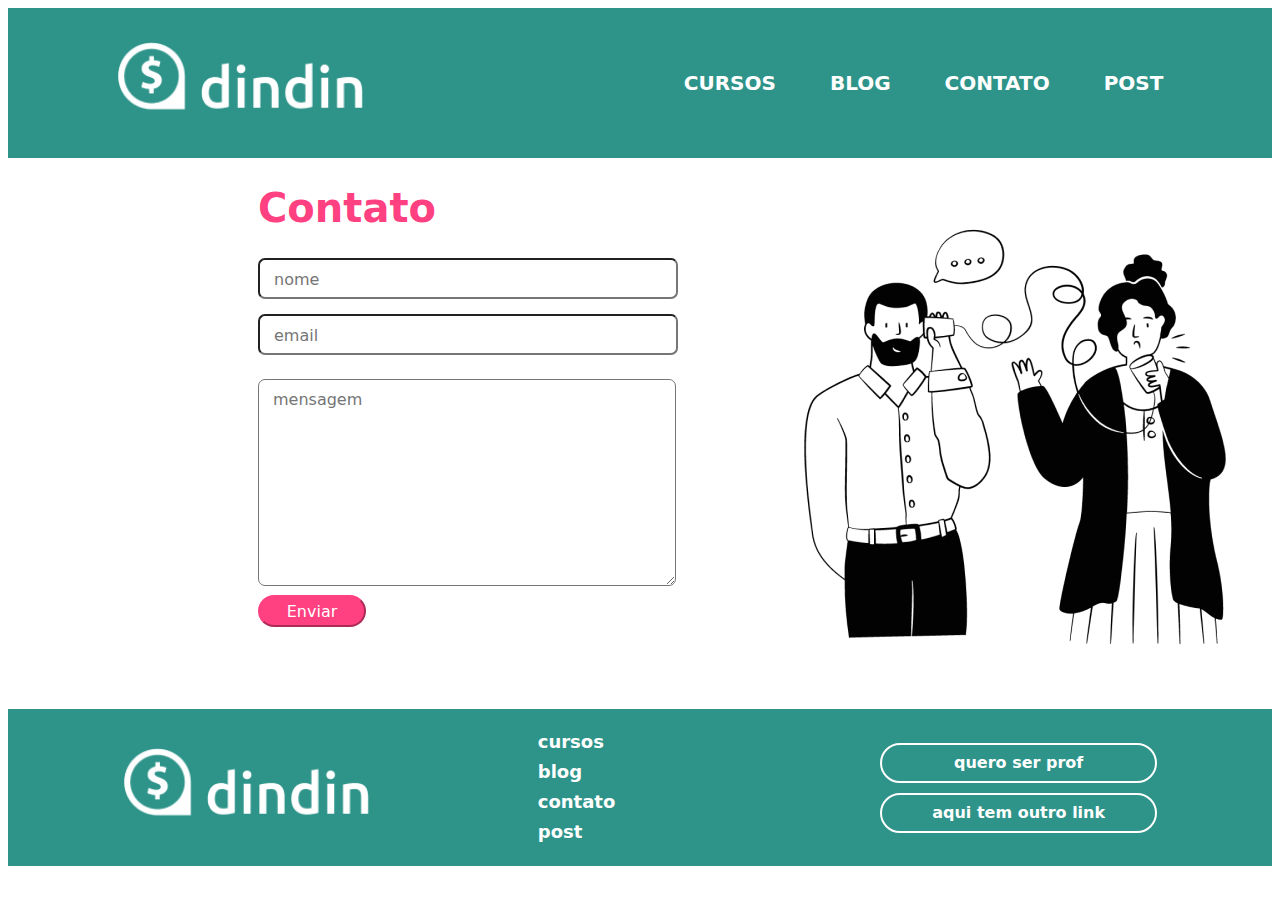
<file: src/screen/contato/index.html>
<!DOCTYPE html>
<html lang="pt-br">
  <head>
    <meta charset="UTF-8" />
    <meta http-equiv="X-UA-Compatible" content="IE=edge" />
    <meta name="viewport" content="width=device-width, initial-scale=1.0" />
    <link rel="preconnect" href="https://fonts.googleapis.com" />
    <link rel="preconnect" href="https://fonts.gstatic.com" crossorigin />
    <link
      href="https://fonts.googleapis.com/css2?family=Montserrat:wght@300;400;500;600;700&family=Nunito:ital,wght@0,300;0,500;0,600;1,300&family=Poppins&family=Roboto&family=Ubuntu:wght@300;400;500;700&display=swap"
      rel="stylesheet"
    />
    <link rel="preconnect" href="https://fonts.googleapis.com" />
    <link rel="preconnect" href="https://fonts.gstatic.com" crossorigin />
    <link href="https://fonts.googleapis.com/css2?family=Montserrat:wght@300;400;500;600;700&family=Poppins&family=Roboto&family=Ubuntu:wght@300;400;500;700&display=swap" rel="stylesheet">
    <link rel="stylesheet" href="/src/styles/components/footer.css" />
    <link rel="stylesheet" href="/src/styles/components/header.css" />
    <link rel="stylesheet" href="/src/screen/contato/styles.css" />
    <title>Contato</title>
  </head>
  <body>
    <header>
      <div id="dindin-logo">
        <a href="/index.html"><img
            src="/assets/dindin-imagens/logo-header.png" alt="logo da empresa"></a>
      </div>
      <article>
        <nav>
          <a href="/src/screen/cursos/index.html">CURSOS</a>
          <a href="/src/screen/blog/index.html">BLOG</a>
          <a href="/src/screen/contato/index.html">CONTATO</a>
          <a href="/src/screen/post/index.html">POST</a>
        </nav>
      </article>
    </header>

    <main>
        <section id="total-center">
            <section id="contato">
                <form name="meu_formulario">

                    <h1>Contato</h1>
                    <div>
                        <input type="test" id="nomeid" placeholder="nome">
                        <label for="nome"></label>
                    </div>
                    <div>
                        <input type="email" id="emailid" placeholder="email">
                        <label for="email"></label>
                    </div>
                    <div>
                        <label form="mensagem" id="mensagem"></label>
                    </div>

                    <textarea id="mensagem" placeholder="mensagem"></textarea>                    


                    <input type="submit" class="enviar" id="enviar" onclick="Enviar();"value="Enviar"/>        
                </form>
            </section>
            </section>
            <section id="imagem">
                <img src="/assets/dindin-imagens/ilustra-contato.png" alt="">
            </section>
        
    </main>

    <footer>
      <a href="/index.html"><img src="/assets/dindin-imagens/logo-header.png"></a>
      <article>
        <nav>
          <a href="/src/screen/cursos/index.html">cursos</a>
          <a href="/src/screen/blog/index.html">blog</a>
          <a href="/src/screen/contato/index.html">contato</a>
          <a href="/src/screen/post/index.html">post</a>
        </nav>
      </article>
      <div id="ser-prof">
        <article>
          <nav>
            <a href="#">quero ser prof</a>
            <a href="#">aqui tem outro link</a>
          </nav>
        </article>
      </div>
    </footer>
  </body>
</html>
</file>
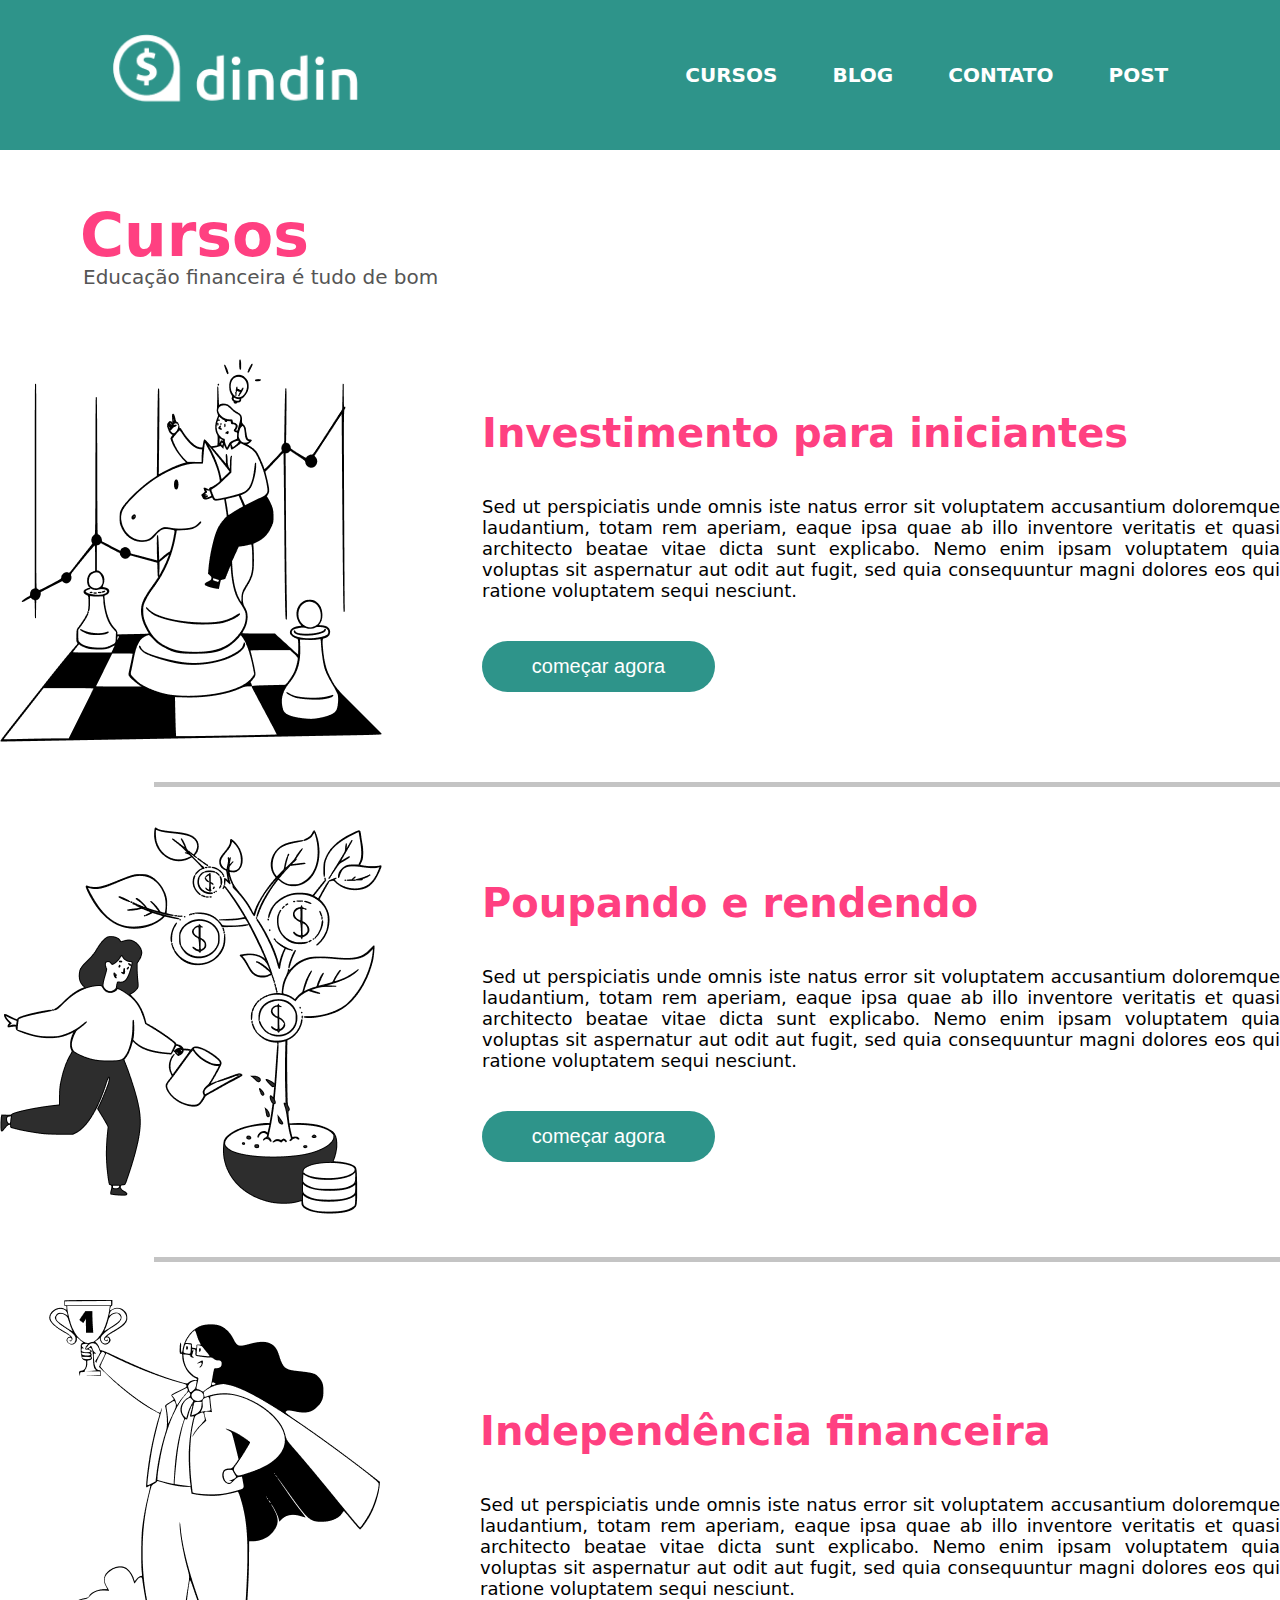
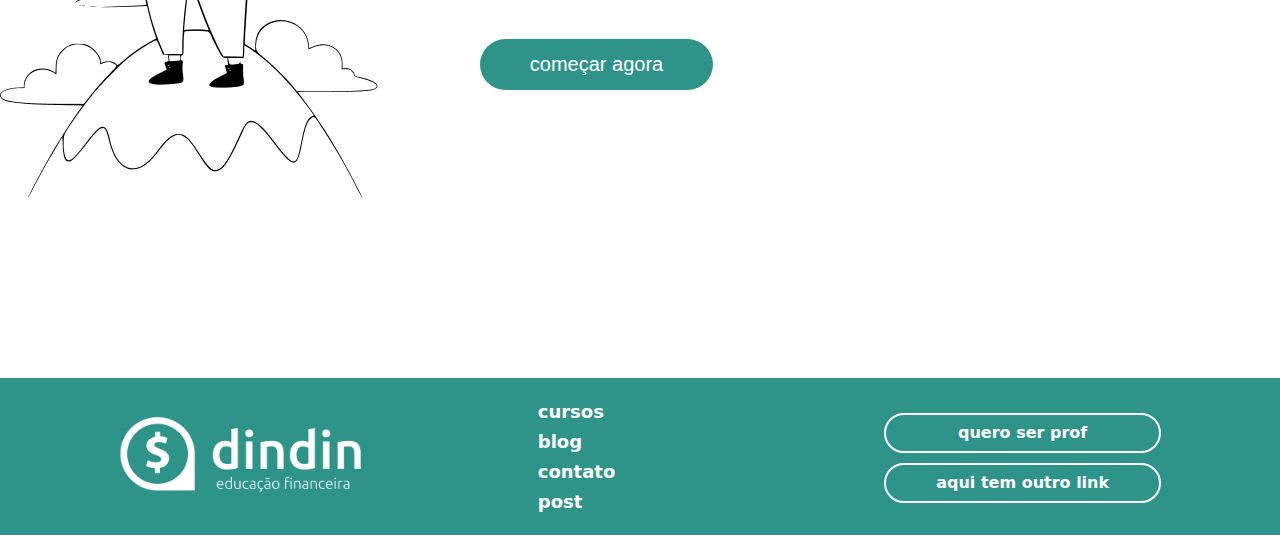
<file: src/screen/cursos/index.html>
<!DOCTYPE html>
<html lang="pt-br">
    <head>
        <meta charset="UTF-8">
        <meta http-equiv="X-UA-Compatible" content="IE=edge">
        <meta name="viewport" content="width=device-width, initial-scale=1.0">
        <link rel="preconnect" href="https://fonts.googleapis.com">
        <link rel="preconnect" href="https://fonts.gstatic.com" crossorigin>
        <link href="https://fonts.googleapis.com/css2?family=Montserrat:wght@300;400;500;600;700&family=Poppins&family=Roboto&family=Ubuntu:wght@300;400;500;700&display=swap" rel="stylesheet">
        <link rel="stylesheet" href="/src/screen/cursos/style.css">
        <link rel="stylesheet" href="/src/styles/screens/global.css">
        <link rel="stylesheet" href="/src/styles/components/footer.css">
        <link rel="stylesheet" href="/src/styles/components/header.css">
        <title>dindin</title>
    </head>
    <body>
        <header>

            <div id="dindin-logo">
                <a href="/index.html"><img src="/assets/dindin-imagens/logo-header.png" alt="logo da empresa"></a>
            </div>

            <nav>
                <a href="/src/screen/cursos/index.html">CURSOS</a>
                <a href="/src/screen/blog/index.html">BLOG</a>
                <a href="/src/screen/contato/index.html">CONTATO</a>
                <a href="/src/screen/post/index.html">POST</a>
            </nav>

        </header>

        <main>

            <div id="titulo">
                <h1>Cursos</h1> 
                <p>Educação financeira é tudo de bom</p>
            </div>
            
            <section id="investimento-iniciantes">
                <img src="/assets/dindin-imagens/ilustra-poupando.png" alt="">
                <div id="texto-1">
                    <h2>Investimento para iniciantes</h2>
                    <p>
                    Sed ut perspiciatis unde omnis iste natus error sit voluptatem accusantium doloremque laudantium, 
                    totam rem aperiam, eaque ipsa quae ab illo inventore veritatis et quasi architecto beatae vitae 
                    dicta sunt explicabo. Nemo enim ipsam voluptatem quia voluptas sit aspernatur aut odit aut fugit, 
                    sed quia consequuntur magni dolores eos qui ratione voluptatem sequi nesciunt.
                    </p>
                    <button><a href="/src/screen/cursos/curso1/index.html">começar agora</a></button>
                </div>
            </section>
            
            <div id=linha-separacao-1>
                <img src="/assets/dindin-imagens/linha.png" alt="">
            </div>

            <section id="poupando-rendendo">
                <img src="/assets/dindin-imagens/ilustra-investimento.png" alt="">
                <div id="texto-2">
                    <h2>Poupando e rendendo</h2>
                    <p>
                    Sed ut perspiciatis unde omnis iste natus error sit voluptatem accusantium doloremque laudantium, 
                    totam rem aperiam, eaque ipsa quae ab illo inventore veritatis et quasi architecto beatae vitae 
                    dicta sunt explicabo. Nemo enim ipsam voluptatem quia voluptas sit aspernatur aut odit aut fugit, 
                    sed quia consequuntur magni dolores eos qui ratione voluptatem sequi nesciunt.
                    </p>
                    <button><a href="/src/screen/cursos/curso2/index.html">começar agora</a></button>
                </div>
            </section>

            <div id=linha-separacao-2>
                <img src="/assets/dindin-imagens/linha.png" alt="">
            </div>

            <section id="independencia-financeira">
                <img src="/assets/dindin-imagens/ilustra-independencia.png" alt="">
                <div id="texto-3">
                    <h2>Independência financeira</h2>
                    <p>
                    Sed ut perspiciatis unde omnis iste natus error sit voluptatem accusantium doloremque laudantium, 
                    totam rem aperiam, eaque ipsa quae ab illo inventore veritatis et quasi architecto beatae vitae 
                    dicta sunt explicabo. Nemo enim ipsam voluptatem quia voluptas sit aspernatur aut odit aut fugit, 
                    sed quia consequuntur magni dolores eos qui ratione voluptatem sequi nesciunt.
                    </p>
                    <button><a href="/src/screen/cursos/curso3/index.html">começar agora</a></button>
                </div>
            </section>
            
        </main>

        <footer>
            <a href="/index.html"> <img src="/assets/dindin-imagens/logo-footer.png"></a>
            <nav>
                <a href="/src/screen/cursos/index.html">cursos</a>
                <a href="/src/screen/blog/index.html">blog</a>
                <a href="/src/screen/contato/index.html">contato</a>
                <a href="/src/screen/post/index.html">post</a>
            </nav>
            <div id="ser-prof">
                <nav>
                    <a href="#">quero ser prof</a>
                    <a href="#">aqui tem outro link</a>
                </nav>
            </div>
        </footer>  
    </body>
</html>
</file>
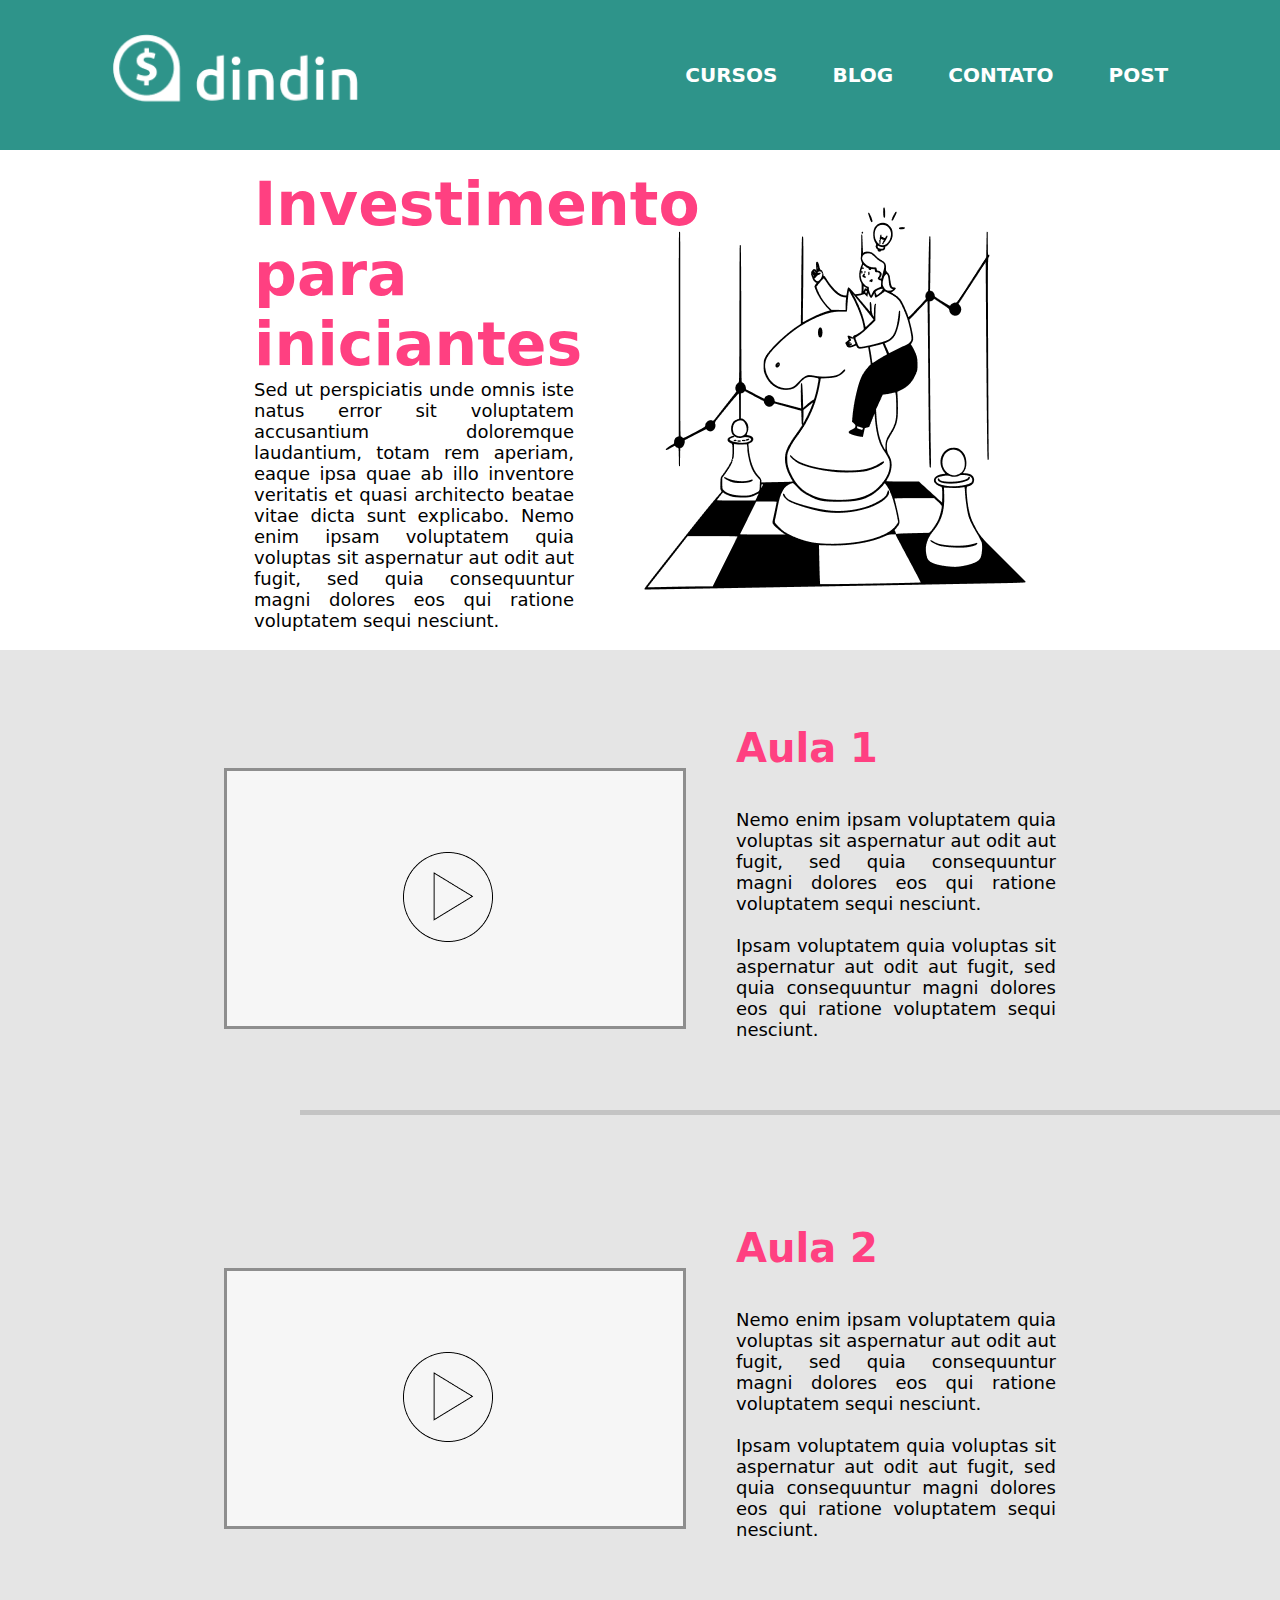
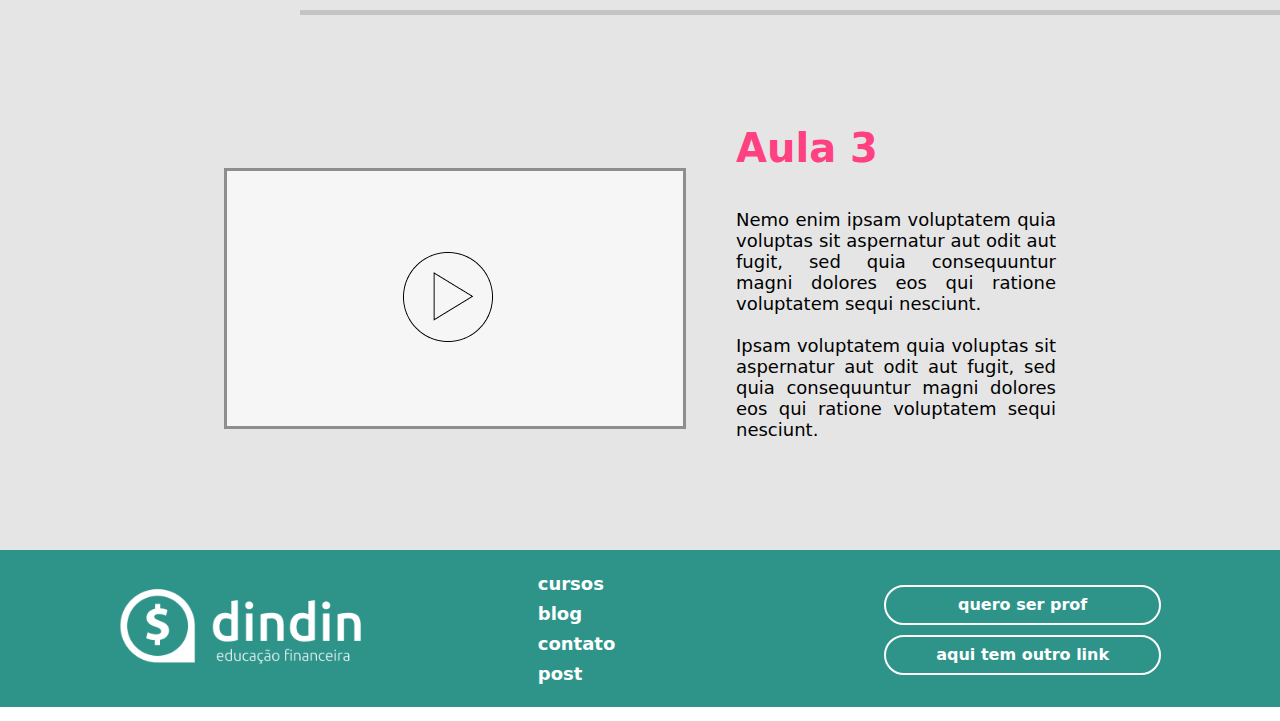
<file: src/screen/cursos/curso1/index.html>
<!DOCTYPE html>
<html lang="pt-br">
    <head>
        <meta charset="UTF-8">
        <meta http-equiv="X-UA-Compatible" content="IE=edge">
        <meta name="viewport" content="width=device-width, initial-scale=1.0">
        <link rel="preconnect" href="https://fonts.googleapis.com">
        <link rel="preconnect" href="https://fonts.gstatic.com" crossorigin>
        <link href="https://fonts.googleapis.com/css2?family=Montserrat:wght@300;400;500;600;700&family=Poppins&family=Roboto&family=Ubuntu:wght@300;400;500;700&display=swap" rel="stylesheet">
        <link rel="stylesheet" href="/src/screen/cursos/curso1/style.css">
        <link rel="stylesheet" href="/src/styles/screens/global.css">
        <link rel="stylesheet" href="/src/styles/components/footer.css">
        <link rel="stylesheet" href="/src/styles/components/header.css">
        <title>dindin</title>
    </head>
    <body>
        <header>
            <div id="dindin-logo">
                <a href="/index.html"><img src="/assets/dindin-imagens/logo-header.png" alt="logo da empresa"></a>
            </div>
            <nav>
                <a href="/src/screen/cursos/index.html">CURSOS</a>
                <a href="/src/screen/blog/index.html">BLOG</a>
                <a href="/src/screen/contato/index.html">CONTATO</a>
                <a href="/src/screen/post/index.html">POST</a>
            </nav>
        </header>
        <main>
            <section id="topo">
                    <section id="texto">
                        <h1>Investimento para iniciantes</h1>
                        <p>
                        Sed ut perspiciatis unde omnis iste natus error sit voluptatem accusantium doloremque laudantium,
                        totam rem aperiam, eaque ipsa quae ab illo inventore veritatis et quasi architecto beatae vitae 
                        dicta sunt explicabo. Nemo enim ipsam voluptatem quia voluptas sit aspernatur aut odit aut fugit, 
                        sed quia consequuntur magni dolores eos qui ratione voluptatem sequi nesciunt. 
                        </p>
                    </section>
                    <section id="imagem">
                        <img src="/assets/dindin-imagens/ilustra-poupando.png" alt="">
                    </section>
            </section>
            <section id="aula1" class="aulas">

                <section id="imagem-aula-1">
                    <img src="/assets/dindin-imagens/exemplo_video.png" alt="">
                </section>

                <section id="texto-aula-1">
                    <h2>Aula 1</h2>
                    <br><br>
                    <p>Nemo enim ipsam voluptatem quia voluptas sit aspernatur aut odit aut fugit,
                       sed quia consequuntur magni dolores eos qui ratione voluptatem sequi nesciunt. 
                       <br><br> 
                       Ipsam voluptatem quia voluptas sit aspernatur aut odit aut fugit, sed quia 
                       consequuntur magni dolores eos qui ratione voluptatem sequi nesciunt. 
                    </p>
                </section>
            </section>

            <div id=linha-separacao-1>
                <img src="/assets/dindin-imagens/linha.png" alt="">
            </div>

            <section id="aula2" class="aulas">

                <section id="imagem-aula-2">
                    <img src="/assets/dindin-imagens/exemplo_video.png" alt="">
                </section>
    
                <section id="texto-aula-2">
                    <h2>Aula 2</h2>
                    <br><br>
                    <p>Nemo enim ipsam voluptatem quia voluptas sit aspernatur aut odit aut fugit,
                        sed quia consequuntur magni dolores eos qui ratione voluptatem sequi nesciunt. 
                        <br><br> 
                        Ipsam voluptatem quia voluptas sit aspernatur aut odit aut fugit, sed quia 
                        consequuntur magni dolores eos qui ratione voluptatem sequi nesciunt. 
                    </p>
                </section>
            </section>

            <div id=linha-separacao-2>
                <img src="/assets/dindin-imagens/linha.png" alt="">
            </div>

            <section id="aula3" class="aulas">

                <section id="imagem-aula-3">
                    <img src="/assets/dindin-imagens/exemplo_video.png" alt="">
                </section>
        
                <section id="texto-aula-3">
                    <h2>Aula 3</h2>
                    <br><br>
                    <p>Nemo enim ipsam voluptatem quia voluptas sit aspernatur aut odit aut fugit,
                       sed quia consequuntur magni dolores eos qui ratione voluptatem sequi nesciunt. 
                       <br><br> 
                       Ipsam voluptatem quia voluptas sit aspernatur aut odit aut fugit, sed quia 
                       consequuntur magni dolores eos qui ratione voluptatem sequi nesciunt. 
                    </p>
                </section>
            </section>
        </main>
        <footer>
            <a href="/index.html"><img src="/assets/dindin-imagens/logo-footer.png">
            <nav>
                <a href="/src/screen/cursos/index.html">cursos</a>
                <a href="/src/screen/blog/index.html">blog</a>
                <a href="/src/screen/contato/index.html">contato</a>
                <a href="/src/screen/post/index.html">post</a>
            </nav>
            <div id="ser-prof">
                <nav>
                    <a href="#">quero ser prof</a>
                    <a href="#">aqui tem outro link</a>
                </nav>
            </div>
        </footer>  
    </body>
</html>
</file>
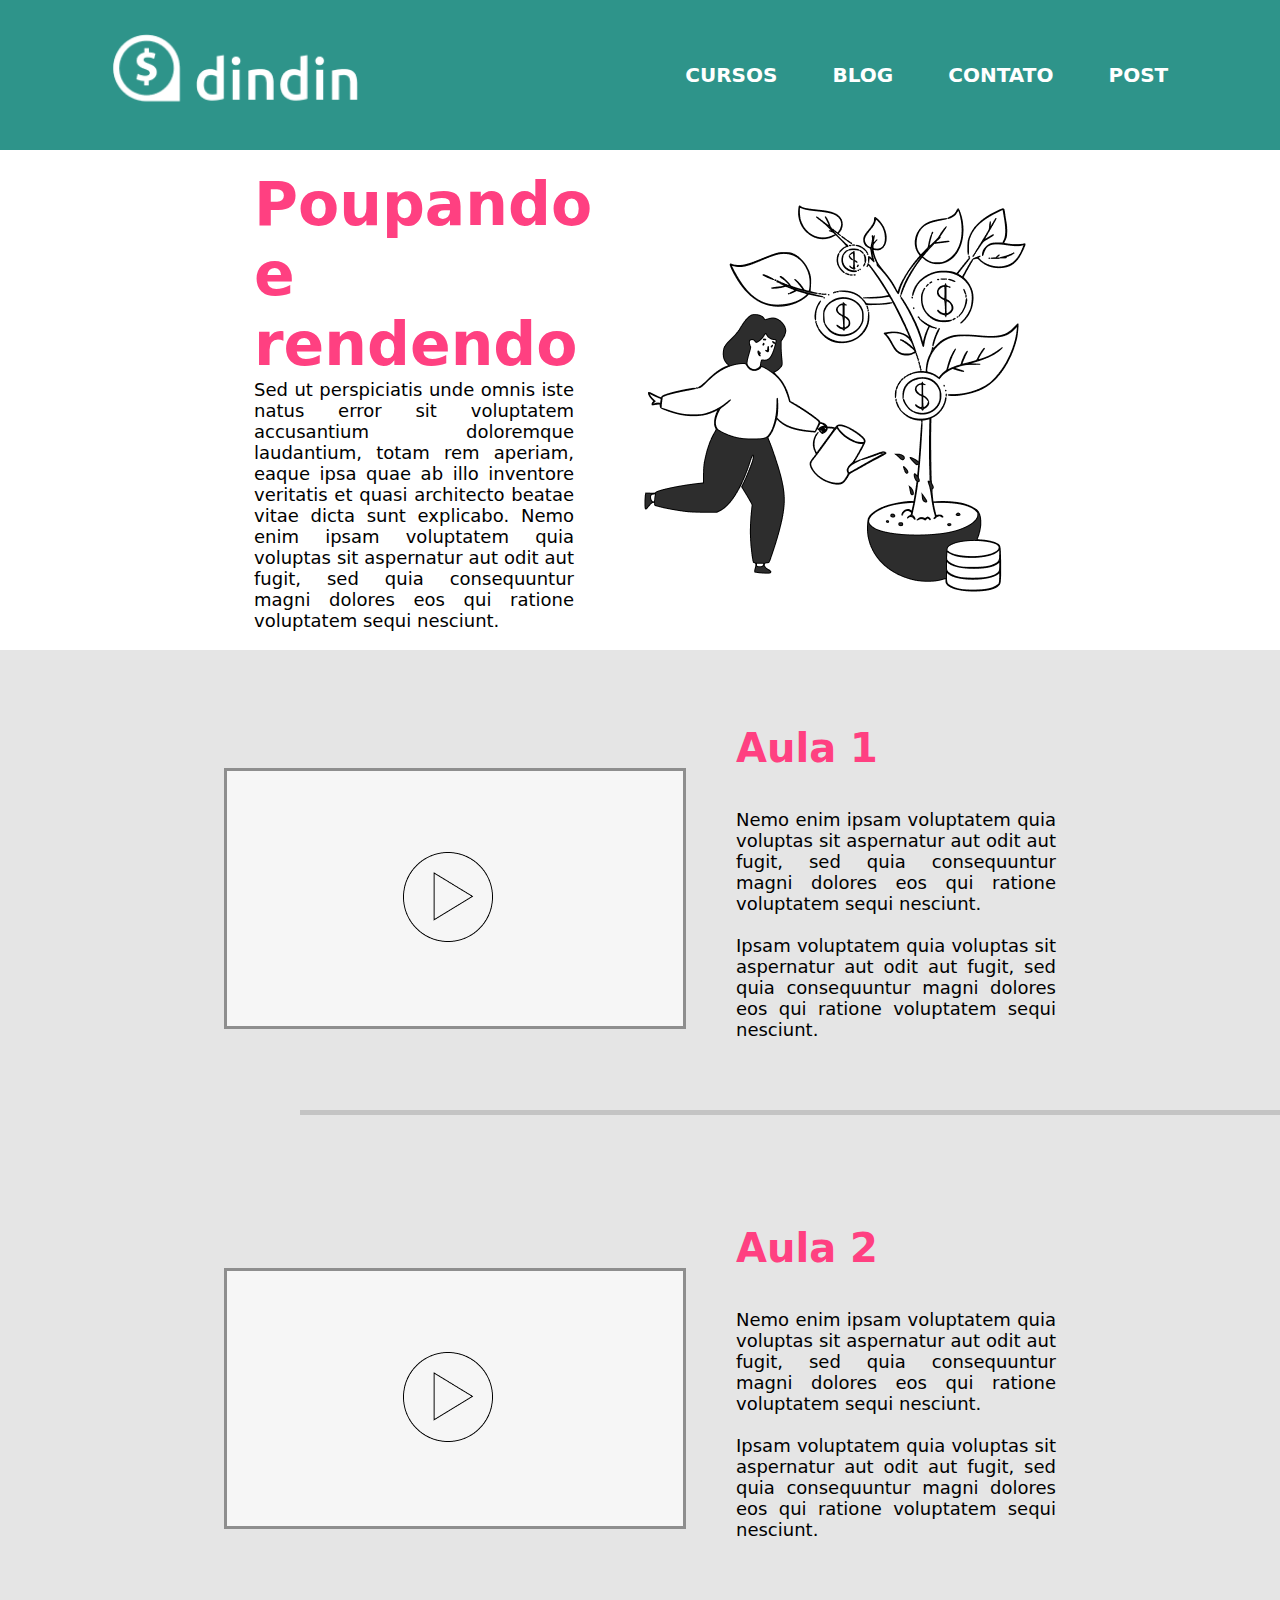
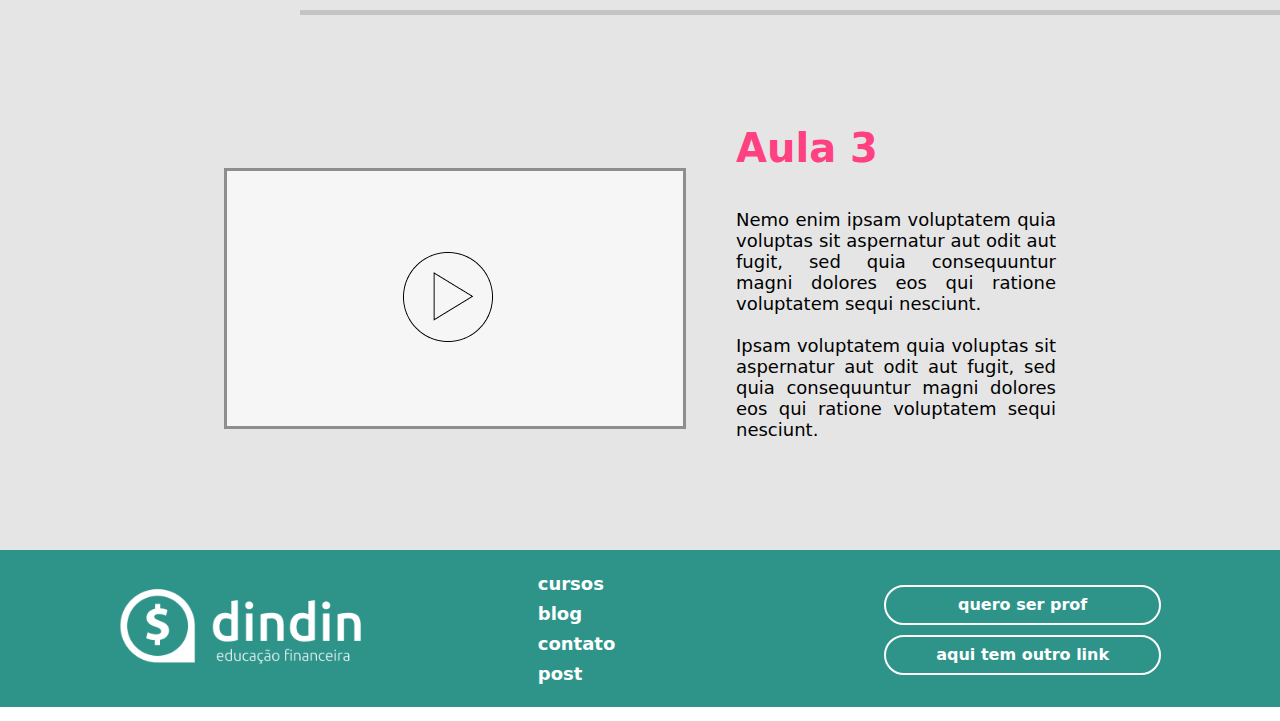
<file: src/screen/cursos/curso2/index.html>
<!DOCTYPE html>
<html lang="pt-br">
    <head>
        <meta charset="UTF-8">
        <meta http-equiv="X-UA-Compatible" content="IE=edge">
        <meta name="viewport" content="width=device-width, initial-scale=1.0">
        <link rel="preconnect" href="https://fonts.googleapis.com">
        <link rel="preconnect" href="https://fonts.gstatic.com" crossorigin>
        <link href="https://fonts.googleapis.com/css2?family=Montserrat:wght@300;400;500;600;700&family=Poppins&family=Roboto&family=Ubuntu:wght@300;400;500;700&display=swap" rel="stylesheet">
        <link rel="stylesheet" href="/src/screen/cursos/curso1/style.css">
        <link rel="stylesheet" href="/src/styles/screens/global.css">
        <link rel="stylesheet" href="/src/styles/components/footer.css">
        <link rel="stylesheet" href="/src/styles/components/header.css">
        <title>dindin</title>
    </head>
    <body>
        <header>
            <div id="dindin-logo">
                <a href="/index.html"><img src="/assets/dindin-imagens/logo-header.png" alt="logo da empresa"></a>
            </div>
            <nav>
                <a href="/src/screen/cursos/index.html">CURSOS</a>
                <a href="/src/screen/blog/index.html">BLOG</a>
                <a href="/src/screen/contato/index.html">CONTATO</a>
                <a href="/src/screen/post/index.html">POST</a>
            </nav>
        </header>
        <main>
            <section id="topo">
                    <section id="texto">
                        <h1>Poupando e rendendo</h1>
                        <p>
                        Sed ut perspiciatis unde omnis iste natus error sit voluptatem accusantium doloremque laudantium,
                        totam rem aperiam, eaque ipsa quae ab illo inventore veritatis et quasi architecto beatae vitae 
                        dicta sunt explicabo. Nemo enim ipsam voluptatem quia voluptas sit aspernatur aut odit aut fugit, 
                        sed quia consequuntur magni dolores eos qui ratione voluptatem sequi nesciunt. 
                        </p>
                    </section>
                    <section id="imagem">
                        <img src="/assets/dindin-imagens/ilustra-investimento.png" alt="">
                    </section>
            </section>
            <section id="aula1" class="aulas">

                <section id="imagem-aula-1">
                    <img src="/assets/dindin-imagens/exemplo_video.png" alt="">
                </section>

                <section id="texto-aula-1">
                    <h2>Aula 1</h2>
                    <br><br>
                    <p>Nemo enim ipsam voluptatem quia voluptas sit aspernatur aut odit aut fugit,
                       sed quia consequuntur magni dolores eos qui ratione voluptatem sequi nesciunt. 
                       <br><br> 
                       Ipsam voluptatem quia voluptas sit aspernatur aut odit aut fugit, sed quia 
                       consequuntur magni dolores eos qui ratione voluptatem sequi nesciunt. 
                    </p>
                </section>
            </section>

            <div id=linha-separacao-1>
                <img src="/assets/dindin-imagens/linha.png" alt="">
            </div>

            <section id="aula2" class="aulas">

                <section id="imagem-aula-2">
                    <img src="/assets/dindin-imagens/exemplo_video.png" alt="">
                </section>
    
                <section id="texto-aula-2">
                    <h2>Aula 2</h2>
                    <br><br>
                    <p>Nemo enim ipsam voluptatem quia voluptas sit aspernatur aut odit aut fugit,
                        sed quia consequuntur magni dolores eos qui ratione voluptatem sequi nesciunt. 
                        <br><br> 
                        Ipsam voluptatem quia voluptas sit aspernatur aut odit aut fugit, sed quia 
                        consequuntur magni dolores eos qui ratione voluptatem sequi nesciunt. 
                    </p>
                </section>
            </section>

            <div id=linha-separacao-2>
                <img src="/assets/dindin-imagens/linha.png" alt="">
            </div>

            <section id="aula3" class="aulas">

                <section id="imagem-aula-3">
                    <img src="/assets/dindin-imagens/exemplo_video.png" alt="">
                </section>
        
                <section id="texto-aula-3">
                    <h2>Aula 3</h2>
                    <br><br>
                    <p>Nemo enim ipsam voluptatem quia voluptas sit aspernatur aut odit aut fugit,
                       sed quia consequuntur magni dolores eos qui ratione voluptatem sequi nesciunt. 
                       <br><br> 
                       Ipsam voluptatem quia voluptas sit aspernatur aut odit aut fugit, sed quia 
                       consequuntur magni dolores eos qui ratione voluptatem sequi nesciunt. 
                    </p>
                </section>
            </section>
        </main>
        <footer>
            <a href="/index.html"><img src="/assets/dindin-imagens/logo-footer.png">
            <nav>
                <a href="/src/screen/cursos/index.html">cursos</a>
                <a href="/src/screen/blog/index.html">blog</a>
                <a href="/src/screen/contato/index.html">contato</a>
                <a href="/src/screen/post/index.html">post</a>
            </nav>
            <div id="ser-prof">
                <nav>
                    <a href="#">quero ser prof</a>
                    <a href="#">aqui tem outro link</a>
                </nav>
            </div>
        </footer>  
    </body>
</html>
</file>
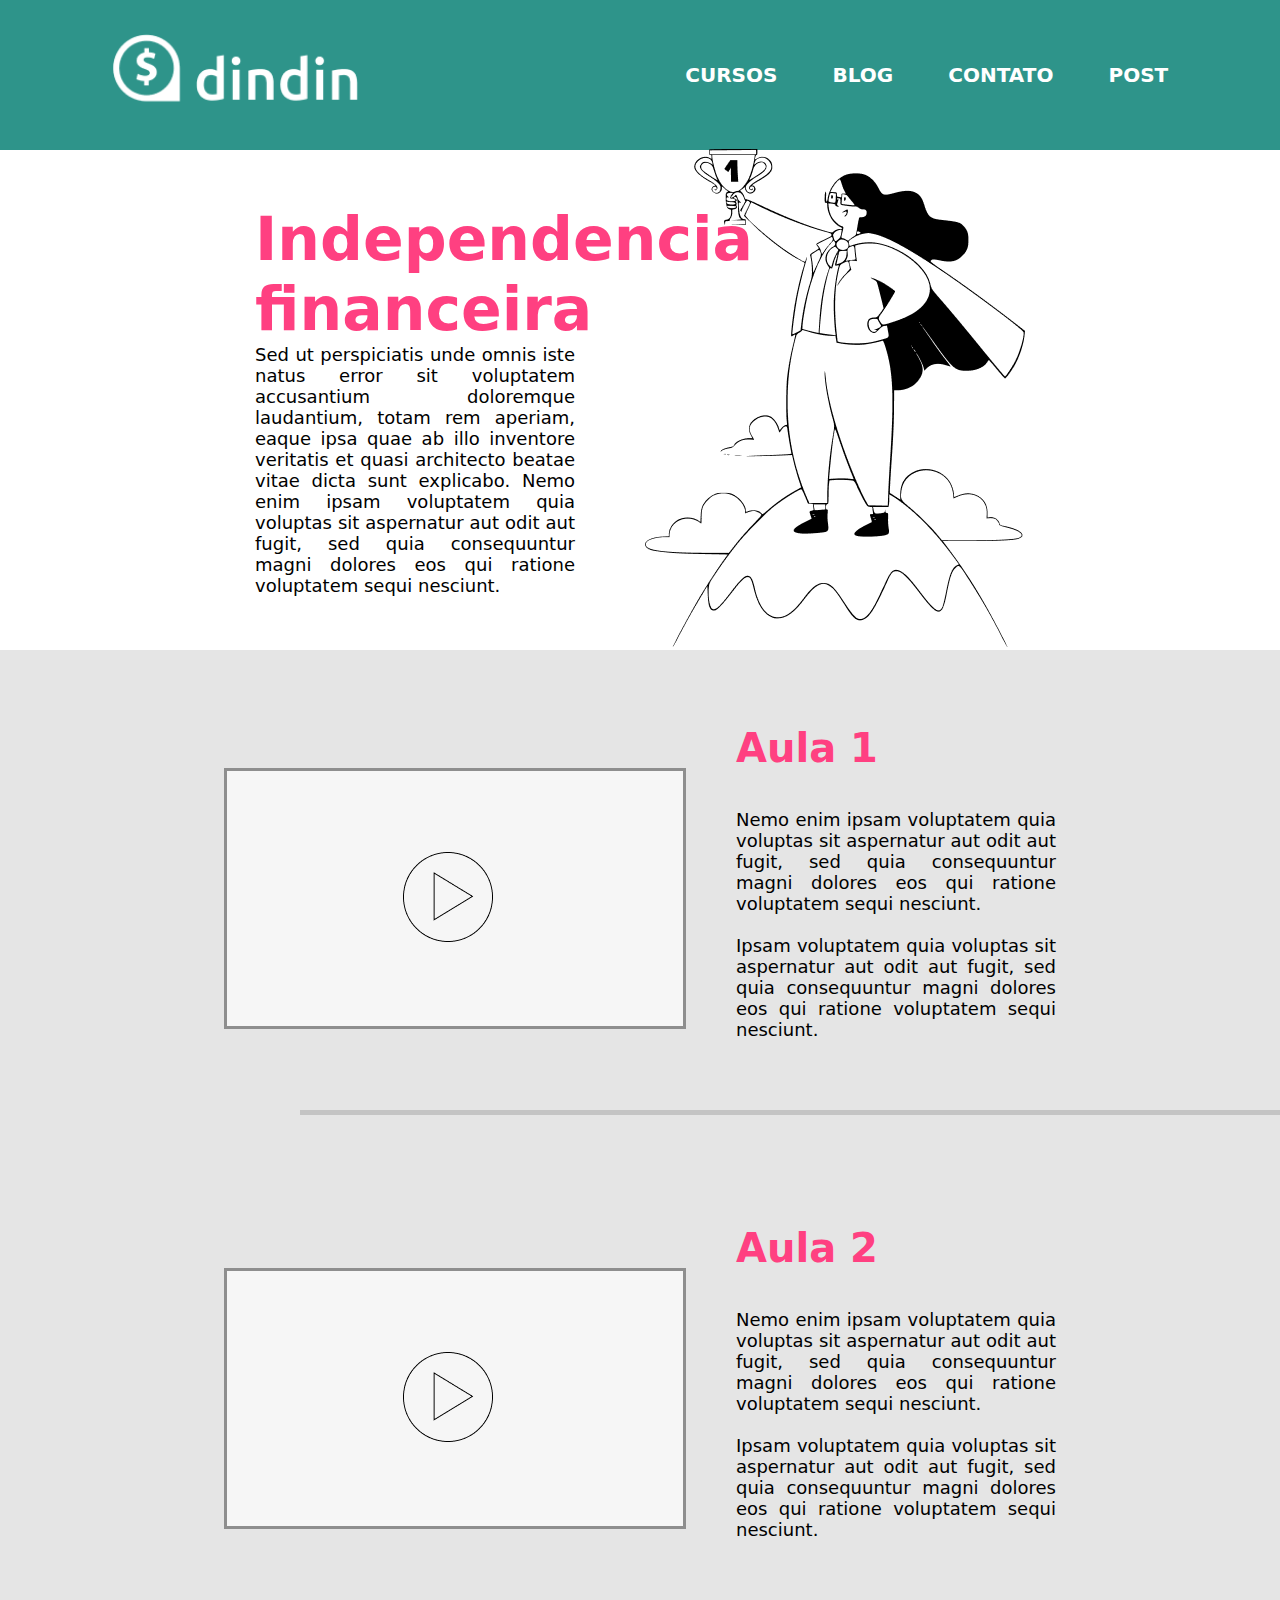
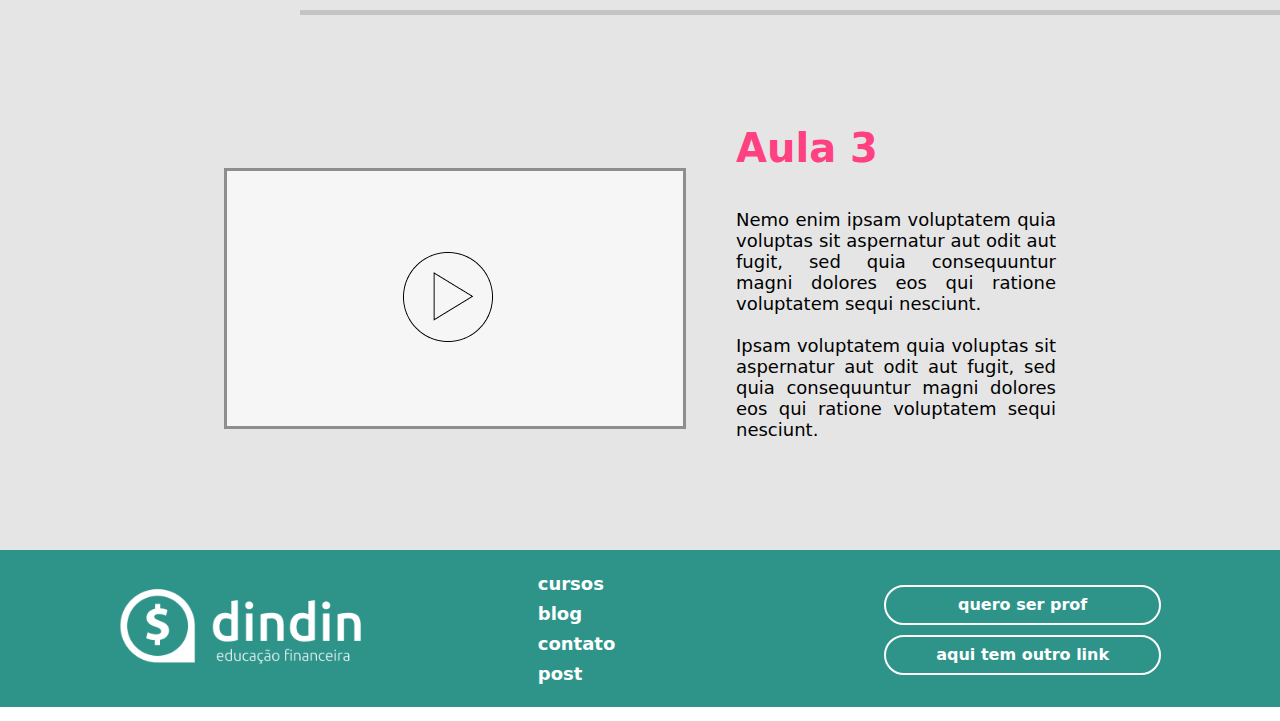
<file: src/screen/cursos/curso3/index.html>
<!DOCTYPE html>
<html lang="pt-br">
    <head>
        <meta charset="UTF-8">
        <meta http-equiv="X-UA-Compatible" content="IE=edge">
        <meta name="viewport" content="width=device-width, initial-scale=1.0">
        <link rel="preconnect" href="https://fonts.googleapis.com">
        <link rel="preconnect" href="https://fonts.gstatic.com" crossorigin>
        <link href="https://fonts.googleapis.com/css2?family=Montserrat:wght@300;400;500;600;700&family=Poppins&family=Roboto&family=Ubuntu:wght@300;400;500;700&display=swap" rel="stylesheet">
        <link rel="stylesheet" href="/src/screen/cursos/curso1/style.css">
        <link rel="stylesheet" href="/src/styles/screens/global.css">
        <link rel="stylesheet" href="/src/styles/components/footer.css">
        <link rel="stylesheet" href="/src/styles/components/header.css">
        <title>dindin</title>
    </head>
    <body>
        <header>
            <div id="dindin-logo">
                <a href="/index.html"><img src="/assets/dindin-imagens/logo-header.png" alt="logo da empresa"></a>
            </div>
            <nav>
                <a href="/src/screen/cursos/index.html">CURSOS</a>
                <a href="/src/screen/blog/index.html">BLOG</a>
                <a href="/src/screen/contato/index.html">CONTATO</a>
                <a href="/src/screen/post/index.html">POST</a>
            </nav>
        </header>
        <main>
            <section id="topo">
                    <section id="texto">
                        <h1>Independencia financeira</h1>
                        <p>
                        Sed ut perspiciatis unde omnis iste natus error sit voluptatem accusantium doloremque laudantium,
                        totam rem aperiam, eaque ipsa quae ab illo inventore veritatis et quasi architecto beatae vitae 
                        dicta sunt explicabo. Nemo enim ipsam voluptatem quia voluptas sit aspernatur aut odit aut fugit, 
                        sed quia consequuntur magni dolores eos qui ratione voluptatem sequi nesciunt. 
                        </p>
                    </section>
                    <section id="imagem">
                        <img src="/assets/dindin-imagens/ilustra-independencia.png" alt="">
                    </section>
            </section>
            <section id="aula1" class="aulas">

                <section id="imagem-aula-1">
                    <img src="/assets/dindin-imagens/exemplo_video.png" alt="">
                </section>

                <section id="texto-aula-1">
                    <h2>Aula 1</h2>
                    <br><br>
                    <p>Nemo enim ipsam voluptatem quia voluptas sit aspernatur aut odit aut fugit,
                       sed quia consequuntur magni dolores eos qui ratione voluptatem sequi nesciunt. 
                       <br><br> 
                       Ipsam voluptatem quia voluptas sit aspernatur aut odit aut fugit, sed quia 
                       consequuntur magni dolores eos qui ratione voluptatem sequi nesciunt. 
                    </p>
                </section>
            </section>

            <div id=linha-separacao-1>
                <img src="/assets/dindin-imagens/linha.png" alt="">
            </div>

            <section id="aula2" class="aulas">

                <section id="imagem-aula-2">
                    <img src="/assets/dindin-imagens/exemplo_video.png" alt="">
                </section>
    
                <section id="texto-aula-2">
                    <h2>Aula 2</h2>
                    <br><br>
                    <p>Nemo enim ipsam voluptatem quia voluptas sit aspernatur aut odit aut fugit,
                        sed quia consequuntur magni dolores eos qui ratione voluptatem sequi nesciunt. 
                        <br><br> 
                        Ipsam voluptatem quia voluptas sit aspernatur aut odit aut fugit, sed quia 
                        consequuntur magni dolores eos qui ratione voluptatem sequi nesciunt. 
                    </p>
                </section>
            </section>

            <div id=linha-separacao-2>
                <img src="/assets/dindin-imagens/linha.png" alt="">
            </div>

            <section id="aula3" class="aulas">

                <section id="imagem-aula-3">
                    <img src="/assets/dindin-imagens/exemplo_video.png" alt="">
                </section>
        
                <section id="texto-aula-3">
                    <h2>Aula 3</h2>
                    <br><br>
                    <p>Nemo enim ipsam voluptatem quia voluptas sit aspernatur aut odit aut fugit,
                       sed quia consequuntur magni dolores eos qui ratione voluptatem sequi nesciunt. 
                       <br><br> 
                       Ipsam voluptatem quia voluptas sit aspernatur aut odit aut fugit, sed quia 
                       consequuntur magni dolores eos qui ratione voluptatem sequi nesciunt. 
                    </p>
                </section>
            </section>
        </main>
        <footer>
            <a href="/index.html"><img src="/assets/dindin-imagens/logo-footer.png">
            <nav>
                <a href="/src/screen/cursos/index.html">cursos</a>
                <a href="/src/screen/blog/index.html">blog</a>
                <a href="/src/screen/contato/index.html">contato</a>
                <a href="/src/screen/post/index.html">post</a>
            </nav>
            <div id="ser-prof">
                <nav>
                    <a href="#">quero ser prof</a>
                    <a href="#">aqui tem outro link</a>
                </nav>
            </div>
        </footer>  
    </body>
</html>
</file>
<file: src/styles/components/footer.css>
footer {
    display: flex;
  
    align-items: center;

    justify-content: space-evenly;
  
    background-color: rgba(46, 148, 138, 1);
    width: 100%;
    height: 157px;

  
  }

  footer img {
    padding-top: 50px;
    padding-bottom: 50px;
    width: 250px;
    margin-left: 100px;
    
  }

   
  footer nav a:hover {
    transition: 0.4s;  
    color:indigo;
  }

  footer nav a {
    color: #FFF;
    font-weight: bold;
    text-align: left;
    display: block;
    margin-left: 150px;
    margin-right: 100px;
    font-family: system-ui, -apple-system, BlinkMacSystemFont, 'Segoe UI', Roboto, Oxygen, Ubuntu, Cantarell, 'Open Sans', 'Helvetica Neue', sans-serif;
    font-style: regular;
    font-size: 18px;
    line-height: 30px;
    text-decoration: none;


  }

  #ser-prof nav a {
   font-size: 16px;
   text-align: center;
   padding: 10px 50px;  
   border-radius: 40px;
   border: 2px solid #FFF;
   margin-bottom: 8px;
   margin-top: 10px;
   font-family: system-ui, -apple-system, BlinkMacSystemFont, 'Segoe UI', Roboto, Oxygen, Ubuntu, Cantarell, 'Open Sans', 'Helvetica Neue', sans-serif;
   font-style: regular; 
   line-height: 16px;
   vertical-align: top;
   fill:solid;
   text-decoration: none;

}

@media (max-width: 480px) {
  footer img {
    margin-left:auto;
    margin-right: auto;
  }
  
  footer nav{
    display: none;
  }
  
  #ser-prof {
    display: none;
  }
}

@media only screen and (min-width: 481px) and (max-width: 768px) {
  footer img {
    margin-left: auto;
    
  }
  footer nav{
    margin-right: auto;
  }
  #ser-prof {
    display: none;
  }



}
</file>
<file: src/styles/components/header.css>
header {
    background-color: #2E948A;    
    display: flex;  
    justify-content: space-around;
    align-items:center;
    width: 100%;
    height: 150px;

}
header img {
    padding-top: 50px;
    padding-bottom: 52.57px;
    width: 250px;
    margin-right: 50px;

}

header nav a {
    color: #FFF;
    font-weight: bold;
    font-family: system-ui, -apple-system, BlinkMacSystemFont, 'Segoe UI', Roboto, Oxygen, Ubuntu, Cantarell, 'Open Sans', 'Helvetica Neue', sans-serif;
    font-size: 20px;
    line-height: 25px;
    margin-left: 50px;
    text-decoration: none;
    vertical-align: top;

  }
  
  header nav a:hover {
    transition: 0.4s;  
    color:#FF4081
  }

  @media (max-width: 480px) {
    header{
      position: relative;
    }
    
    header img{
      position:absolute;
      top: -40px;
      width: 10rem;
      left: 30vw;
      
    }
   
    header nav {
      margin-left: auto;
      margin-right: auto;
      margin-top: 50px;
    }
    header nav a{
      font-size: 1rem;
      margin-left: 7px;
      margin-right: 7px;
    }

  }

  @media only screen and (min-width: 481px) and (max-width: 768px) {
    header{
      position: relative;
    }
    
    header img{
      position:absolute;
      top: -40px;
      width: 10rem;
      left: 30vw;
  }
  header nav {
    margin-left: auto;
    margin-right: auto;
    margin-top: 50px;
  }
  header nav a{
    font-size: 1,3rem;
    margin-left: 7px;
    margin-right: 7px;
  }

}
</file>
<file: src/screen/contato/styles.css>
#total-center {
    width: 1000px;
    height: 480px;
    margin-left: 250px;
    margin-bottom: 150px;
}

#contato {
    width: 526px;
    height: 480px;
    margin-bottom: 50px;

}

#contato h1 {
    color: rgba(255, 64, 129, 1);
    font-family: system-ui, -apple-system, BlinkMacSystemFont, 'Segoe UI', Roboto, Oxygen, Ubuntu, Cantarell, 'Open Sans', 'Helvetica Neue', sans-serif;
    font-size: 40px;
}

#nomeid {
    width: 400px;
    height: 32px;
    top: 90px;
    border-radius: 7px;
    color: rgba(104, 104, 104, 1);
    margin-bottom: 15px;
    font-family: system-ui, -apple-system, BlinkMacSystemFont, 'Segoe UI', Roboto, Oxygen, Ubuntu, Cantarell, 'Open Sans', 'Helvetica Neue', sans-serif;
    font-size: 16px;
    padding-left: 14px;
    padding-top: 4px;
    
}

#emailid {
    width: 400px;
    height: 32px;
    top: 137px;
    border-radius: 7px;
    color: rgba(104, 104, 104, 1);
    font-family: system-ui, -apple-system, BlinkMacSystemFont, 'Segoe UI', Roboto, Oxygen, Ubuntu, Cantarell, 'Open Sans', 'Helvetica Neue', sans-serif;
    font-size: 16px;
    padding-left: 14px;
    padding-top: 4px;
    margin-bottom: -25px;
}

#mensagem {
    width: 400px;
    height: 193px;
    border-radius: 7px;
    margin-top: 15px;
    font-size: 16px;
    color: rgba(104, 104, 104, 1);
    font-family: system-ui, -apple-system, BlinkMacSystemFont, 'Segoe UI', Roboto, Oxygen, Ubuntu, Cantarell, 'Open Sans', 'Helvetica Neue', sans-serif;
    padding-top: 10px;
    padding-left: 14px;
}

#enviar {
    background-color: rgba(255, 64, 129, 1);
    border-radius: 50px;
    border-color: rgba(255, 64, 129, 1);
    width: 108px;
    height: 32px;
    font-size: 16px;
    font-family: system-ui, -apple-system, BlinkMacSystemFont, 'Segoe UI', Roboto, Oxygen, Ubuntu, Cantarell, 'Open Sans', 'Helvetica Neue', sans-serif;
    color: #FFFF;
    margin-top: 5px;
    
}
#enviar:hover {
    transition: 0.4s;  
    color:indigo;
  }

#imagem img {
    display: flex;
    width: 444px;
    height: 444px;
    margin-left: 785px;
    margin-top: -600px;    
    margin-bottom: 50px;
}
</file>
<file: src/screen/cursos/style.css>
body {
    font-family: system-ui, -apple-system, BlinkMacSystemFont, 'Segoe UI', Roboto, Oxygen, Ubuntu, Cantarell, 'Open Sans', 'Helvetica Neue', sans-serif;
}


#titulo {
    margin-bottom: 70px;
}
#titulo h1 {
    color:var(--cor-titulo-rosa);
    font-size: var(--fonte-titulo-1);
    margin-left: 80px;
    margin-top: 50px;
}

#titulo p {
    color: var(--cor-subtitulo);
    font-size: var(--fonte-subtitulo);
    margin-left: 83px;
    margin-top: -5px;
}

#investimento-iniciantes  {
    display: flex;
    justify-content:center;
    align-items:center;
  
}

#investimento-iniciantes img {
    width: 24,3rem;
    height: 24,3rem;
    
}

#texto-1 {
    display: flex;
    flex-direction: column;
    justify-content:flex-start;
    width: 50rem;
    height: 24,3rem;
    margin-left: 100px;
    
}

#texto-1 h2 {
    color:var(--cor-titulo-rosa);
    font-size: var(--fonte-titulo-2);
    margin-bottom: 40px;
}

#texto-1 p {
    color: var(--cor-texto);
    font-size: var(--fonte-texto);
    word-wrap: break-word;
    text-align: justify;
    margin-bottom: 40px;
    
}

#texto-1 button {
    border-radius: 62px;
    background-color: var(--cor-de-fundo);
    width: 233px;
    height: 51px;
    border-color:transparent;
}

#texto-1 a {
    color: #FFFF;
    text-decoration: none;
    font-size: 20px;
}

#linha-separacao-1 {
    position: relative;
    height: 50px;
    width: 100vw;
    margin-top: 15px;
    margin-bottom: 20px;

}
#linha-separacao-1 img {
    position: absolute;
    left: 12%;
    top: 50%;
}

#poupando-rendendo  {
    display: flex;
    justify-content:center;
    align-items:center;

}

#poupando-rendendo img {
    width: 24,3rem;
    height: 24,3rem;
    
}

#texto-2 {
    display: flex;
    flex-direction: column;
    justify-content:flex-start;
    width: 50rem;
    height: 24,3rem;
    margin-left: 100px;
    
}

#texto-2 h2 {
    color:var(--cor-titulo-rosa);
    font-size: var(--fonte-titulo-2);
    margin-bottom: 40px;
}

#texto-2 p {
    color: var(--cor-texto);
    font-size: var(--fonte-texto);
    word-wrap: break-word;
    text-align: justify;
    margin-bottom: 40px;
    
}

#texto-2 button {
    border-radius: 62px;
    background-color: var(--cor-de-fundo);
    width: 233px;
    height: 51px;
    border-color:transparent;
}

#texto-2 a {
    color: #FFFF;
    text-decoration: none;
    font-size: 20px;
}

#linha-separacao-2 {
    position: relative;
    height: 50px;
    width: 100vw;
    margin-top: 18px;
    margin-bottom: 18px;

}
#linha-separacao-2 img {
    position: absolute;
    left: 12%;
    top: 50%;
}

#independencia-financeira  {
    margin-bottom: 180px;
    display: flex;
    justify-content:center;
    align-items:center;

}

#independencia-financeira img {
    width: 24,3rem;
    height: 24,3rem;
    
}

#texto-3 {
    display: flex;
    flex-direction: column;
    justify-content:flex-start;
    width: 50rem;
    height: 24,3rem;
    margin-left: 100px;
    
}

#texto-3 h2 {
    color:var(--cor-titulo-rosa);
    font-size: var(--fonte-titulo-2);
    margin-bottom: 40px;
}

#texto-3 p {
    color: var(--cor-texto);
    font-size: var(--fonte-texto);
    word-wrap: break-word;
    text-align: justify;
    margin-bottom: 40px;
    
}

#texto-3 button {
    border-radius: 62px;
    background-color: var(--cor-de-fundo);
    width: 233px;
    height: 51px;
    border-color:transparent;
}

#texto-3 a {
    color: #FFFF;
    text-decoration: none;
    font-size: 20px;
}

@media only screen and (max-width: 480px) { 
    #titulo {
        display: flex;
        align-items: center;
        flex-direction: column;
        text-align: center;
        margin: auto;
        
        
    }
    #titulo h1 {
        margin-left: 0;
    }
    #titulo p {
        margin-left: 0;
    }
    #investimento-iniciantes {
        flex-direction: column;
        align-items: center;
        margin-top: 50px;
    }
    #texto-1 {
        width: 100vw;
        margin-left: 0;
    }
    #texto-1 h2 {
        text-align: center;
        
    }

    #texto-1 button {
        margin: auto;
    }
    #linha-separacao-1 img {
        left: -50%;    
    }
    #poupando-rendendo {
        flex-direction: column;
        align-items: center;
    }
    #texto-2 {
        width: 100vw;
        margin-left: 0;
    }
    #texto-2 h2 {
        text-align: center;
        
    }
    #texto-2 button {
        margin: auto;
    }
    #linha-separacao-2 img {
        top: 100%;
        left: -50%;    
    }
    #independencia-financeira {
        flex-direction: column;
        align-items: center;
        margin-top: 40px;
    }
    #texto-3 {
        width: 100vw;
        margin-left: 0;
    }
    #texto-3 h2 {
        text-align: center;
        
    }
    #texto-3 button {
        margin: auto;
    }
    
}

@media only screen and (min-width: 481px) and (max-width: 768px) {
    #titulo {
        display: flex;
        align-items: center;
        flex-direction: column;
        text-align: center;
        margin: auto;
        
        
    }
    #titulo h1 {
        margin-left: 0;
    }
    #titulo p {
        margin-left: 0;
    }
    #investimento-iniciantes {
        flex-direction: column;
        align-items: center;
        width: 100vw;
        margin-left: 0;
        margin-right: auto;
    }
    #texto-1 {
        width: 100vw;
        margin-left: 0;
    }
    #texto-1 h2 {
        text-align: center;
        
    }

    #texto-1 button {
        margin: auto;
    }
    #linha-separacao-1 img {
        left: -50%;    
    }
    #poupando-rendendo {
        flex-direction: column;
        align-items: center;
    }
    #texto-2 {
        width: 100vw;
        margin-left: 0;
    }
    #texto-2 h2 {
        text-align: center;
        
    }
    #texto-2 button {
        margin: auto;
    }
    #linha-separacao-2 img {
        top: 100%;
        left: -50%;    
    }
    #independencia-financeira {
        flex-direction: column;
        align-items: center;
        margin-top: 40px;
    }
    #texto-3 {
        width: 100vw;
        margin-left: 0;
    }
    #texto-3 h2 {
        text-align: center;
        
    }
    #texto-3 button {
        margin: auto;
    }
    
}
</file>
<file: src/styles/screens/global.css>
* {
    margin: 0;
    padding: 0;
    box-sizing: border-box;
}

:root {
    /*CORES*/
    --cor-de-fundo: #2E948A;
    --cor-titulo-rosa: #FF4081;
    --cor-subtitulo: #555555;
    --cor-titulo-verde: #009688;
    --cor-texto: #000;
    --cor-fundo-cinza: #E5E5E5;
    /*FONTES*/
    --fonte-titulo-1: 60px;
    --fonte-titulo-2: 40px;
    --fonte-subtitulo: 20px;
    --fonte-texto: 18px;
}
</file>
<file: src/screen/cursos/curso1/style.css>
body {
    font-family: system-ui, -apple-system, BlinkMacSystemFont, 'Segoe UI', Roboto, Oxygen, Ubuntu, Cantarell, 'Open Sans', 'Helvetica Neue', sans-serif;
}

.aulas {
    background-color: var(--cor-fundo-cinza);
}

#texto h1 {
    color: var(--cor-titulo-rosa);
    font-size: var(--fonte-titulo-1);
    width: 25vw;
}

#texto p {
    color: var(--cor-texto);
    font-size: var(--fonte-texto);
    text-align: justify;
    width: 25vw;
}

#topo {
    display: flex;
    align-items: center;
    justify-content: center;
    width: 100vw;
    height: 500px;
}

#imagem {
    margin-left: 70px;
}

#aula1 {
    display: flex;
    align-items: center;
    justify-content: center;
    width: 100vw;
    height: 500px;
}

#texto-aula-1 {
    display: flex;
    flex-direction: column;
    margin-top: -35px;
    
}

#texto-aula-1 h2 {
    color: var(--cor-titulo-rosa);
    font-size: var(--fonte-titulo-2);
}

#texto-aula-1 p {
    color: var(--cor-texto);
    font-size: var(--fonte-texto);
    text-align: justify;
    width: 25vw;
}

#imagem-aula-1 {
    margin-right: 50px;
}

#linha-separacao-1 {
    position: absolute;
    height: 3px;
    width: 1244px;
    top: 1100px;
    left: 300px;
}

#aula2 {
    display: flex;
    align-items: center;
    justify-content: center;
    width: 100vw;
    height: 500px;
}

#texto-aula-2 {
    display: flex;
    flex-direction: column;
    margin-top: -35px;
    
}

#texto-aula-2 h2 {
    color: var(--cor-titulo-rosa);
    font-size: var(--fonte-titulo-2);
}

#texto-aula-2 p {
    color: var(--cor-texto);
    font-size: var(--fonte-texto);
    text-align: justify;
    width: 25vw;
}

#imagem-aula-2 {
    margin-right: 50px;
}

#linha-separacao-2 {
    position: absolute;
    height: 3px;
    width: 1244px;
    top: 1600px;
    left: 300px;
}

#aula3 {
    display: flex;
    align-items: center;
    justify-content: center;
    width: 100vw;
    height: 500px;
}

#texto-aula-3 {
    display: flex;
    flex-direction: column;
    margin-top: -35px;
    
}

#texto-aula-3 h2 {
    color: var(--cor-titulo-rosa);
    font-size: var(--fonte-titulo-2);
}

#texto-aula-3 p {
    color: var(--cor-texto);
    font-size: var(--fonte-texto);
    text-align: justify;
    width: 25vw;
}

#imagem-aula-3 {
    margin-right: 50px;
}
</file>
